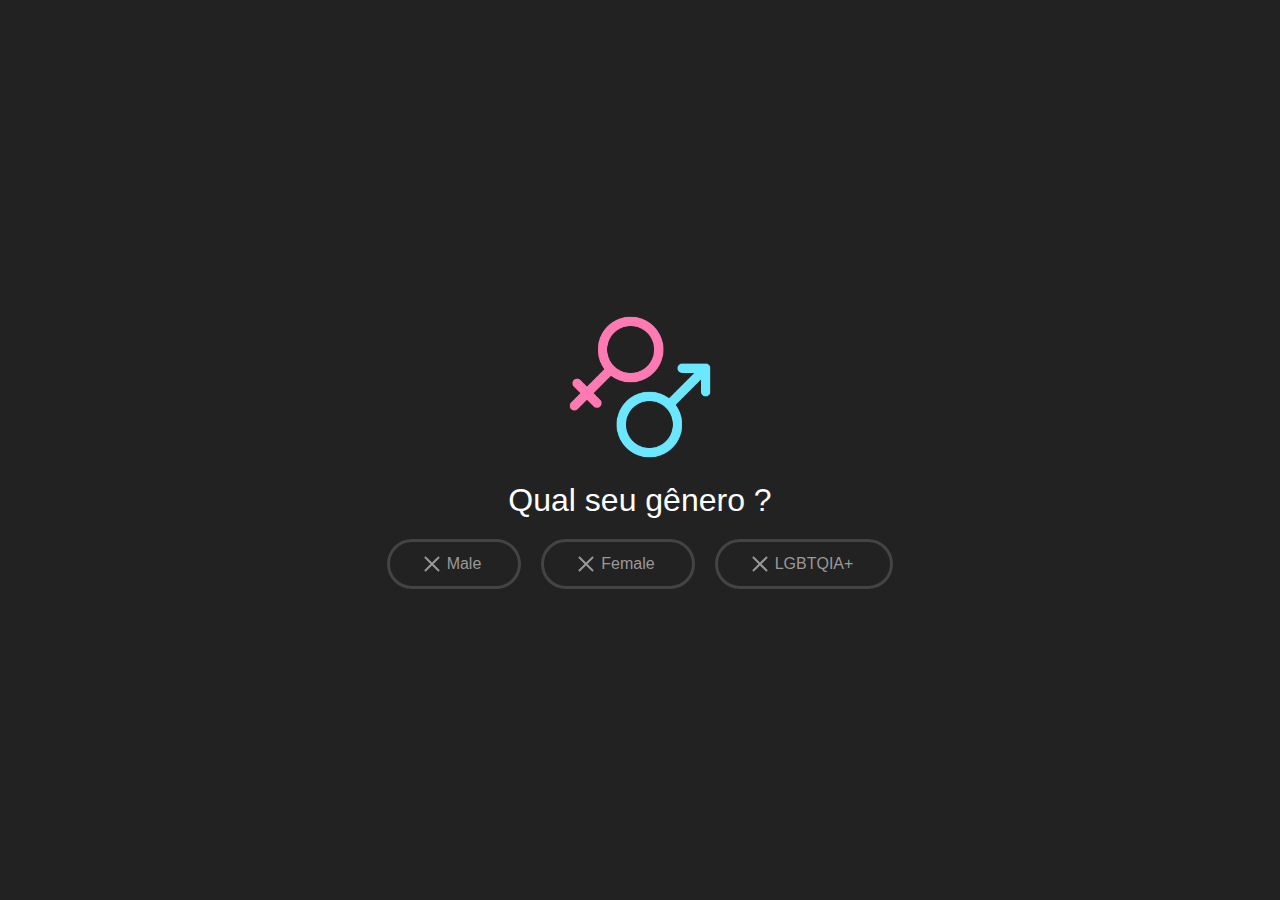
<file: animatedGender/index.html>
<!DOCTYPE html>
<html lang="en">
<head>
    <meta charset="UTF-8">
    <meta http-equiv="X-UA-Compatible" content="IE=edge">
    <meta name="viewport" content="width=device-width, initial-scale=1.0">
    <title>Gender Selection</title>
    <link rel="stylesheet" href="./style.css" />
</head>
<body>
    <div class="container">
        <img src="gender.png" />
        <h2> Qual seu gênero ? </h2>
        <div class="gender">
            <label style="--clr:#6be7ff">
                <input type="radio" name="sex">
                <i></i>
                <span>Male</span>
            </label>
            <label style="--clr:#ff7ab2">
                <input type="radio" name="sex">
                <i></i>
                <span>Female</span>
            </label>
            <label style="--clr:#ffa331">
                <input type="radio" name="sex">
                <i></i>
                <span>LGBTQIA+</span>
            </label>
        </div>
    </div>
</body>
</html>
</file>
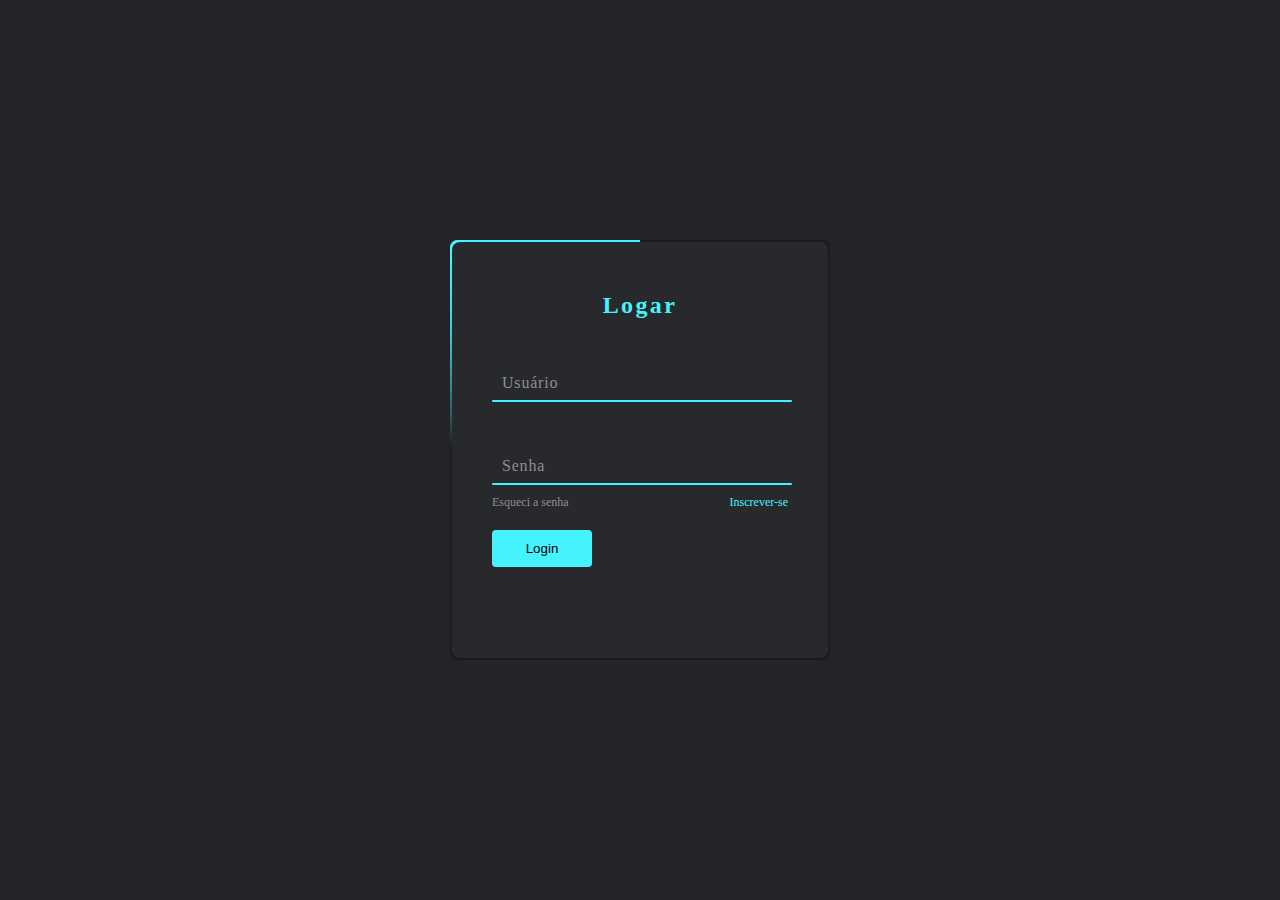
<file: animatedLoginForm/index.html>
<!DOCTYPE html>
<html lang="en">
<head>
    <meta charset="UTF-8">
    <meta http-equiv="X-UA-Compatible" content="IE=edge">
    <meta name="viewport" content="width=device-width, initial-scale=1.0">
    <link rel="stylesheet" href="./style.css" />
    <title>Animated Login</title>
</head>
<body>
    <div class="box">
        <div class="form">
            <h2> Logar </h2>
            <div class="inputBox">
                <input type="text" required="required"/>
                <span>Usuário</span>
                <i></i>
            </div>
            <div class="inputBox">
                <input type="password" required="required"/>
                <span>Senha</span>
                <i></i>
            </div>
            <div class="links">
                <a href="#">Esqueci a senha</a>
                <a href="#">Inscrever-se</a>
            </div>
            <input type="submit" value="Login" />
        </div>
    </div>
</body>
</html>
</file>
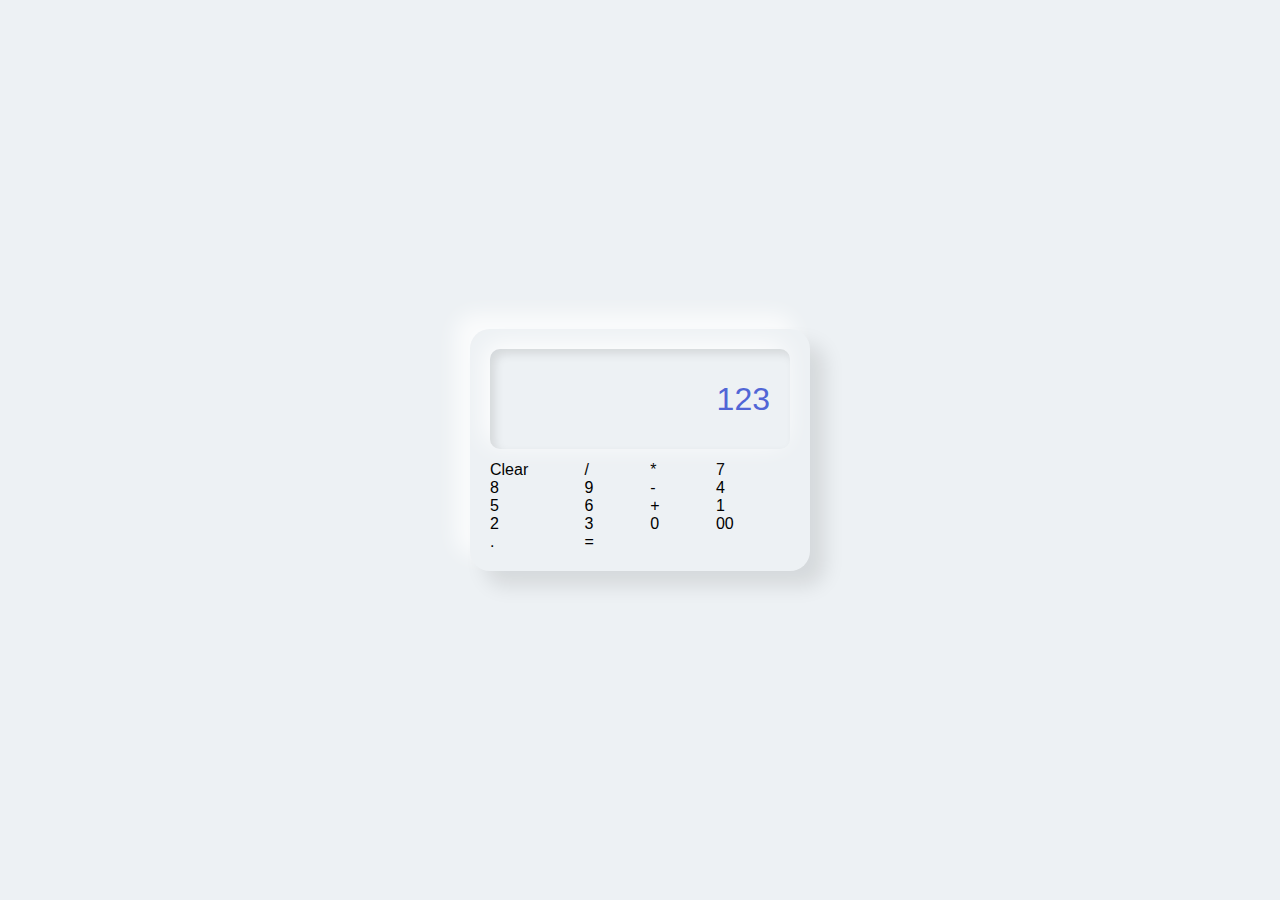
<file: Calculator/index.html>
<!DOCTYPE html>
<html lang="en">
<head>
    <meta charset="UTF-8">
    <meta http-equiv="X-UA-Compatible" content="IE=edge">
    <meta name="viewport" content="width=device-width, initial-scale=1.0">
    <title>Calculator</title>
    <link rel="stylesheet" href="style.css" /> 
</head>
<body>
    <div class="calculator">
        <div class="buttons">
            <h2 id="value">123</h2>
            <span id="clear">Clear</span>
            <span>/</span>
            <span id="minus">*</span>
            <span>7</span>
            <span>8</span>
            <span>9</span>
            <span id="minus">-</span>
            <span>4</span>
            <span>5</span>
            <span>6</span>
            <span id="plus">+</span>
            <span>1</span>
            <span>2</span>
            <span>3</span>
            <span>0</span>
            <span>00</span>
            <span>.</span>
            <span id="equal">=</span>
        </div>
    </div>
</body>
</html>
</file>
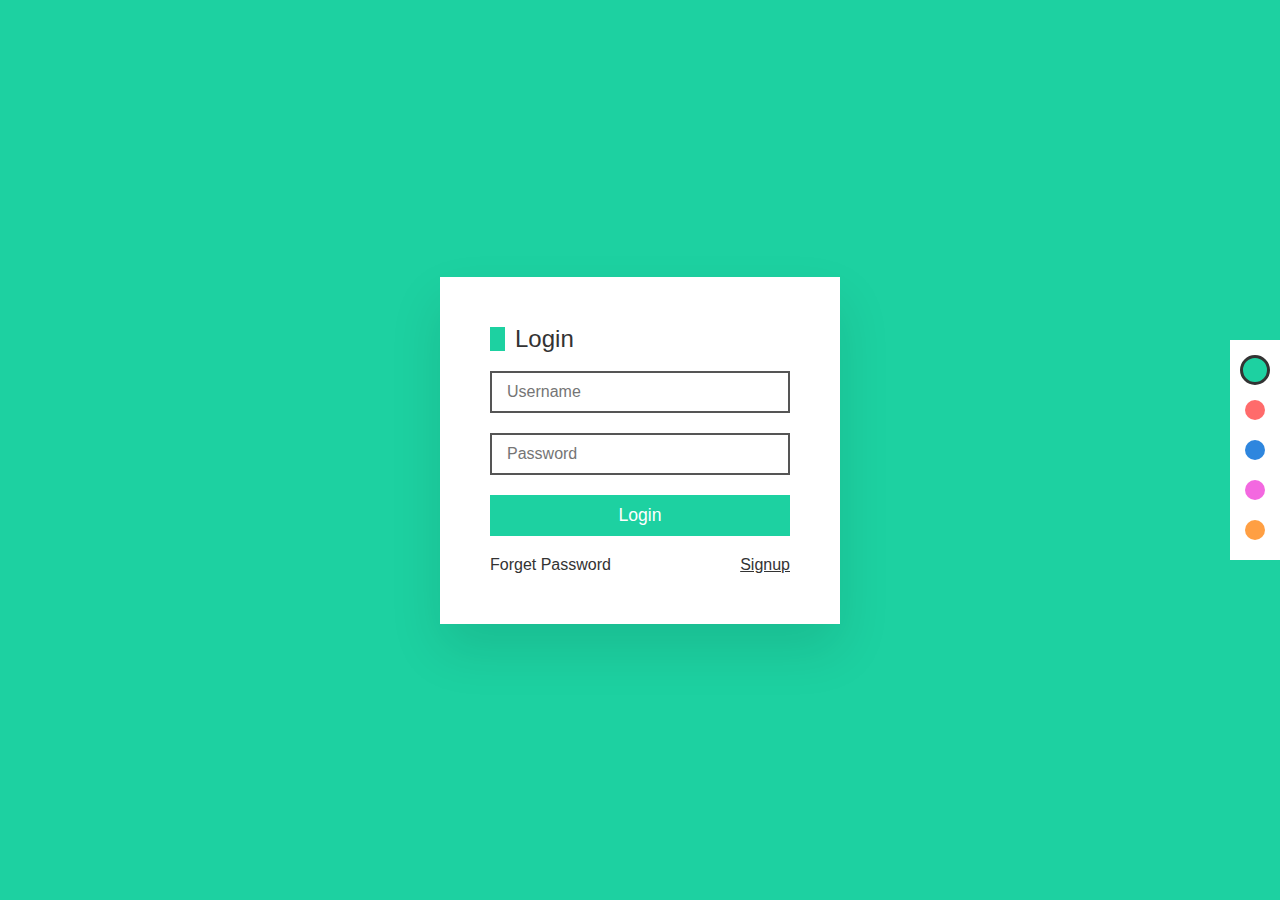
<file: ColorSwitch/index.html>
<!DOCTYPE html>
<html lang="pt-br">
<head>
    <meta charset="UTF-8">
    <meta http-equiv="X-UA-Compatible" content="IE=edge">
    <meta name="viewport" content="width=device-width, initial-scale=1.0">
    <title>Color Switch</title>
    <link rel="stylesheet" href="style.css" />
</head>
<body>
    <div class="login">
        <h2 id="txt">Login</h2>
        <div class="inputBox">
            <input type="text"  placeholder="Username"/>
        </div>
        <div class="inputBox">
            <input type="password"  placeholder="Password"/>
        </div>
        <div class="inputBox">
            <input type="submit"  value="Login" id="btn"/>
        </div>
        <div class="group">
            <a href="#"> Forget Password</a>
            <a href="#"> Signup</a>
        </div>
    </div>
    <div class="colors">
        <span onclick="changeColor('#1dd1a1')" class="active" style="--clr:#1dd1a1"></span>
        <span onclick="changeColor('#ff6b6b')" style="--clr:#ff6b6b"></span>
        <span onclick="changeColor('#2e86de')" style="--clr:#2e86de"></span>
        <span onclick="changeColor('#f368e0')" style="--clr:#f368e0"></span>
        <span onclick="changeColor('#ff9f43')" style="--clr:#ff9f43"></span>
    </div>

    <script>
        let btn = document.getElementById("btn");
        let txt = document.getElementById("txt");
        function changeColor(color){
            document.body.style.background = color;
            btn.style.background = color;
            txt.style.borderColor = color;


            //marcar como ativo
            document.querySelectorAll('span').forEach((item) => {
                item.classList.remove('active');
            })
            event.target.classList.add('active');
        }
    </script>
</body>
</html>
</file>
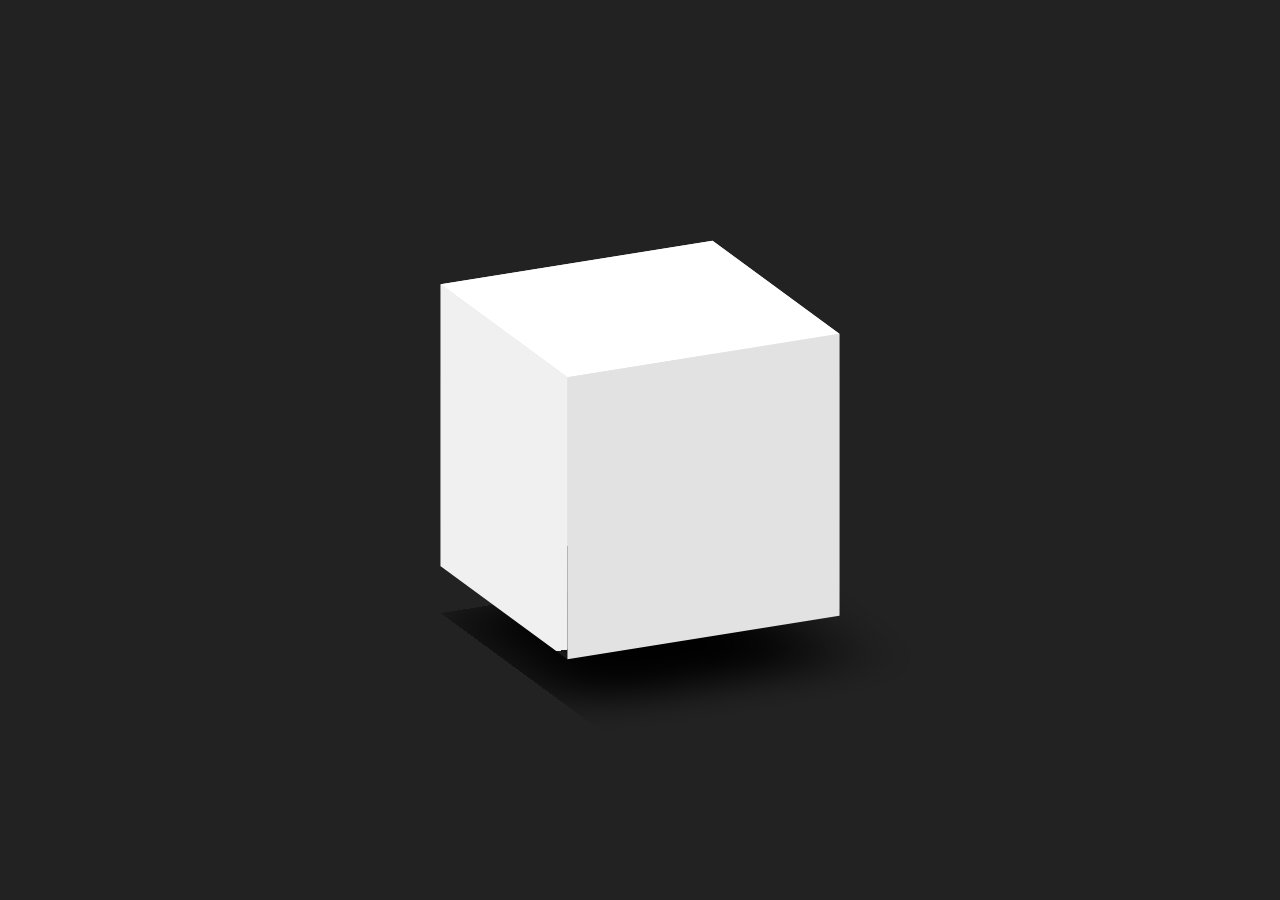
<file: css3d/index.html>
<!DOCTYPE html>
<html lang="pt-br">
<head>
    <meta charset="UTF-8">
    <meta http-equiv="X-UA-Compatible" content="IE=edge">
    <meta name="viewport" content="width=device-width, initial-scale=1.0">
    <title>Document</title>
    <link rel="stylesheet" href="style.css" />
</head>
<body>
    <div class="cube">
        <div class="big">
            <span style="--i:0; --clr:#e2e2e2;"></span>
            <span style="--i:1; --clr:#f0f0f0;"></span>
            <span style="--i:2; --clr:#e2e2e2;"></span>
            <span style="--i:3; --clr:#f0f0f0;"></span>
            <span class="top" style="--clr:#fff;"></span>
        </div>
    </div>
</body>
</html>
</file>
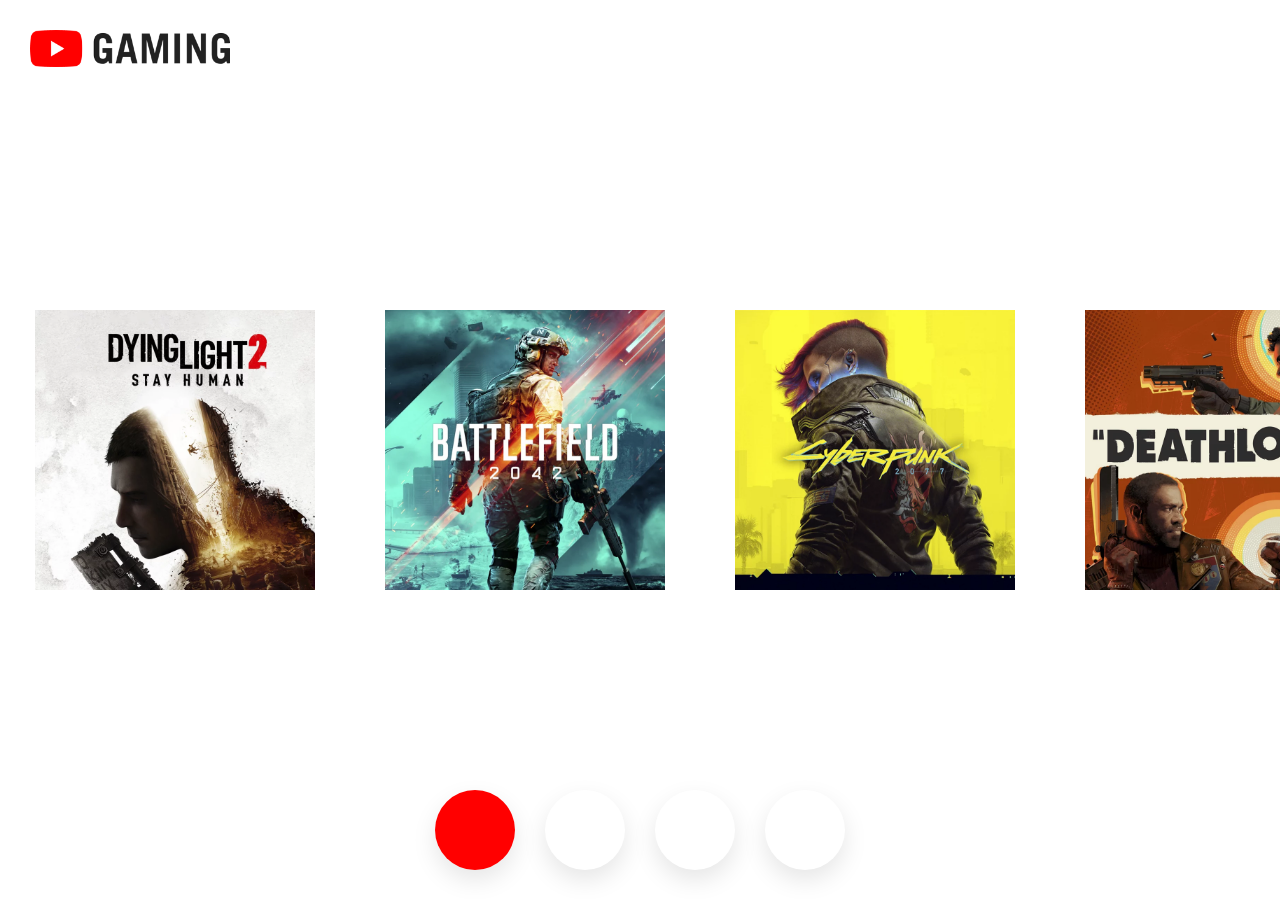
<file: GamingWebSite/index.html>
<!DOCTYPE html>
<html lang="en">
<head>
    <meta charset="UTF-8">
    <meta http-equiv="X-UA-Compatible" content="IE=edge">
    <meta name="viewport" content="width=device-width, initial-scale=1.0">
    <link rel="stylesheet" href="./styles.css" />
    <title>Gaming WebSite</title>
    <link rel="stylesheet" href="https://cdnjs.cloudflare.com/ajax/libs/font-awesome/6.3.0/css/all.min.css" integrity="sha512-SzlrxWUlpfuzQ+pcUCosxcglQRNAq/DZjVsC0lE40xsADsfeQoEypE+enwcOiGjk/bSuGGKHEyjSoQ1zVisanQ==" crossorigin="anonymous" referrerpolicy="no-referrer" />
</head>
<body>
    <section>
        <header>
            <a href="#" class="logo"><img src="./img/logo.png" /></a>
            <i class="fa-solid fa-magnifying-glass"></i>
        </header>
        <div class="imgScroll">
            <div>
                <img src="./img/img1.jpg" />
                <img src="./img/img2.jpg" />
                <img src="./img/img3.jpg" />
                <img src="./img/img4.jpg" />
                <img src="./img/img5.jpg" />
                <img src="./img/img6.jpg" />
                <img src="./img/img7.jpg" />
                <img src="./img/img8.jpg" />
                <img src="./img/img9.jpg" />
            </div>
            <div>
                <img src="./img/img1.jpg" />
                <img src="./img/img2.jpg" />
                <img src="./img/img3.jpg" />
                <img src="./img/img4.jpg" />
                <img src="./img/img5.jpg" />
                <img src="./img/img6.jpg" />
                <img src="./img/img7.jpg" />
                <img src="./img/img8.jpg" />
                <img src="./img/img9.jpg" />
            </div>
        </div>
        <ul class="navigation">
            <li class="active"><a href="#"><i class="fa-solid fa-house"></i></a></li>
            <li><a href="#"><i class="fa-solid fa-fire"></i></a></li>
            <li><a href="#"><i class="fa-regular fa-gamepad"></i></a></li>
            <li><a href="#"><i class="fa-solid fa-user"></i></a></li>
        </ul>
    </section>
</body>
</html>
</file>
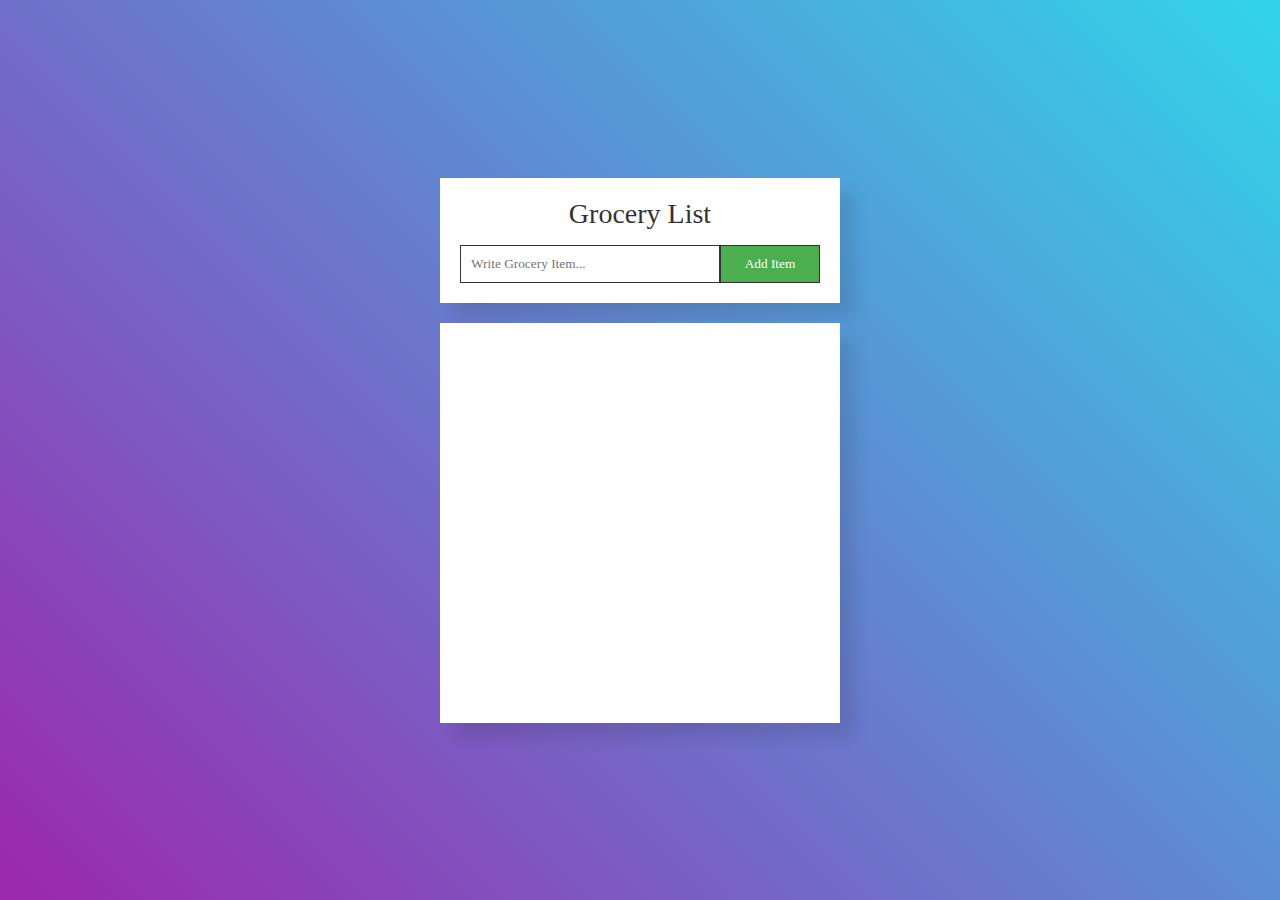
<file: GroceryList/index.html>
<!DOCTYPE html>
<html lang="en">
<head>
    <meta charset="UTF-8">
    <meta name="viewport" content="width=device-width, initial-scale=1.0">
    <title>Grocery List</title>
    <link rel="stylesheet" href="./style.css" />
</head>
<body>
    <div class="container">
        <div class="box">
            <h2>Grocery List</h2>
            <form action="" id="grocery">
                <input type="text" id="writeList" placeholder="Write Grocery Item..." required>
                <button>Add Item</button>
            </form>
        </div>
        <ol></ol>
    </div>

    <script>
        let grocery = document.getElementById("grocery");
        grocery.addEventListener("submit", addItem);

        function addItem(e) {
            e.preventDefault();
            let data = this.elements.writeList.value;
            let list = document.querySelector('ol');
            let item = document.createElement('li');
            let text = document.createElement('p');

            text.textContent = data;
            this.elements.writeList.value = "";
            item.append(text);
            list.append(item);

            let rmvBtn = document.createElement("span");
            rmvBtn.classList.add('remove');
            item.append(rmvBtn);
            rmvBtn.addEventListener("click", deleteItem);
            item.addEventListener("click", doneItem);
        }

        function deleteItem (e) {
            this.parentElement.remove();
        }

        function doneItem(e) {
            this.classList.toggle('done');
        }
    </script>
</body>
</html>
</file>
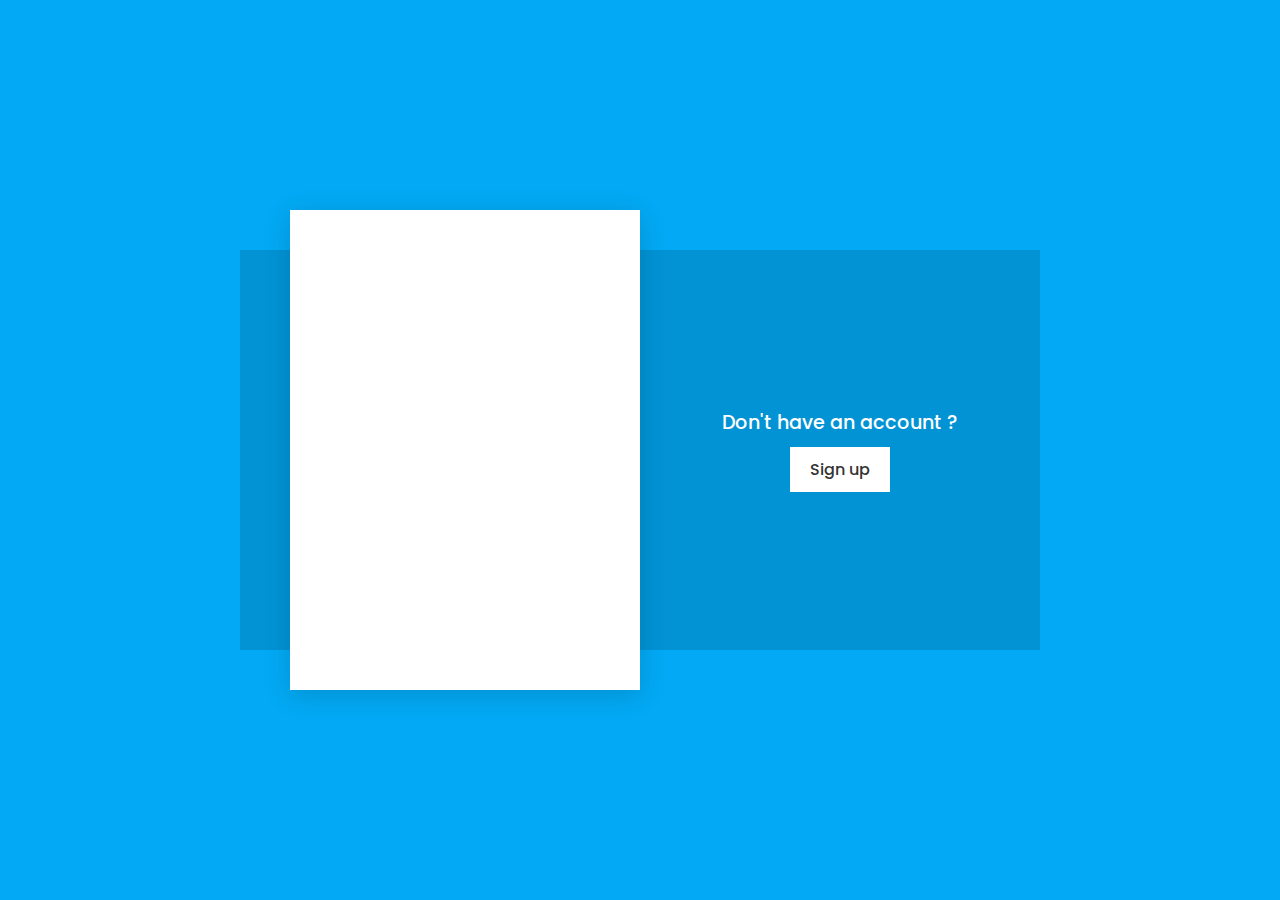
<file: LoginRegisterForm/index.html>
<!DOCTYPE html>
<html lang="en">
<head>
    <meta charset="UTF-8">
    <meta name="viewport" content="width=device-width, initial-scale=1.0">
    <link rel="stylesheet" href="./styles.css" />
    <title>Register Login Form</title>
</head>
<body>
    <div class="container">
        <div class="box signin">
            <h2>Already have an account ?</h2>
            <button class="signinBtn">Sign in</button>
        </div>
        <div class="box signup">
            <h2>Don't have an account ?</h2>
            <button class="signupBtn">Sign up</button>
        </div>
        <div class="formBx"></div>
    </div>
    <script>
        let signinBtn = document.querySelector('.signinBtn');
        let signupBtn = document.querySelector('.signupBtn');
        let body = document.querySelector('body');

        signupBtn.onclick = function() {
            body.classList.add('slide');
        }
        signinBtn.onclick = function() {
            body.classList.remove('slide');
        }
    </script>
</body>
</html>
</file>
<file: animatedGender/style.css>
@import url('https://fonts.googleapis.com/css?family=Poppins:100,200,300,400,500,600,700,800,900');

*{
    margin: 0;
    padding: 0;
    box-sizing: border-box;
    font-family: 'Popins', sans-serif;
}

body{
    display: flex;
    justify-content: center;
    align-items: center;
    min-height: 100vh;
    background-color: #222;
}

.container{
    position: relative;
    display: flex;
    flex-direction: column;
    align-items: center;
    gap: 20px;
}

.container img{
    max-width: 150px;
}

.container h2{
    font-size: 2em;
    color: #fff;
    font-weight: 500;
}

.gender{
    position: relative;
    display: flex;
    gap: 20px;
}

.gender label{
    position: relative;
    padding: 15px 40px 15px 30px;
    display: flex;
    justify-content: center;
    align-items: center;
    gap: 5px;
    font-weight: 500;
    cursor: pointer;
    user-select: none;
}

.gender label input{
    appearance: none;

}

.gender label i{
    position: relative;
    width: 20px;
    height: 20px;
    display: flex;
    justify-content: center;
    align-items: center;
}

.gender label i::before{
    content: '';
    position: absolute;
    width: 100%;
    height: 2px;
    background-color: #999;
    transform: rotate(45deg);
    transition: 0.5s;
}
.gender label i::after{
    content: '';
    position: absolute;
    width: 100%;
    height: 2px;
    background-color: #999;
    transform: rotate(315deg);
    transition: 0.5s;
}

.gender label input:checked ~ i::before
{
    width: 50%;
    transform: rotate(45deg) translate(-4px, 9px);
}

.gender label input:checked ~ i::before,
.gender label input:checked ~ i::after
{
    background-color: #333;
}

.gender label span{
    color: #999;
    transition: 0.5s;
}

.gender label span::before
{
    content: '';
    position: absolute;
    top: 0;
    left: 0;
    border: 3px solid #444;
    width: 100%;
    height: 100%;
    border-radius: 30px;
    box-sizing: border-box;
    pointer-events: none;
    transition: 0.5s;
    z-index: -1;
}

.gender label:hover span::before {
    border: 3px solid var(--clr);
}

.gender label input:checked ~ span::before
{
    background-color: var(--clr);
    border: 3px solid var(--clr);
    box-shadow: 0 0 20px var(--clr), 0 0 60px var(--clr);
}

.gender label input:checked ~ span
{
    color: #333;
}
</file>
<file: animatedLoginForm/style.css>
* {
  margin: 0;
  padding: 0;
  box-sizing: border-box;
}

body {
  display: flex;
  justify-content: center;
  align-items: center;
  min-height: 100vh;
  background: #23242a;
}

.box {
  position: relative;
  width: 380px;
  height: 420px;
  background: #1c1c1c;
  border-radius: 8px;
  overflow: hidden;
}

.box::before {
  content: "";
  position: absolute;
  top: -50%;
  left: -50%;
  width: 380px;
  height: 420px;
  background: linear-gradient(0deg, transparent, #45f3ff, #45f3ff);
  transform-origin: bottom right;
  animation: animate 6s linear infinite;
}
.box::after {
  content: "";
  position: absolute;
  top: -50%;
  left: -50%;
  width: 380px;
  height: 420px;
  background: linear-gradient(0deg, transparent, #45f3ff, #45f3ff);
  transform-origin: bottom right;
  animation: animate 6s linear infinite;
  animation-delay: -3s;
}

@keyframes animate {
  0% {
    transform: rotate(0deg);
  }
  100% {
    transform: rotate(360deg);
  }
}

.form {
  position: absolute;
  inset: 2px;
  border-radius: 8px;
  background: #28292d;
  z-index: 10;
  padding: 50px 40px;
  display: flex;
  flex-direction: column;
}

.form h2 {
  color: #45f3ff;
  font-weigth: 500;
  text-align: center;
  letter-spacing: 0.1em;
}

.inputBox {
  position: relative;
  width: 300px;
  margin-top: 35px;
}

.inputBox input {
  position: relative;
  width: 100%;
  padding: 20px 10px 10px;
  background: transparent;
  border: none;
  outline: none;
  color: #23242a;
  font-size: 1em;
  letter-spacing: 0.05em;
  z-index: 10;
}

.inputBox span {
  position: absolute;
  left: 0;
  padding: 20px 10px 10px;
  font-size: 1em;
  color: #8f8f8f;
  pointer-events: none;
  letter-spacing: 0.05em;
  transition: 0.5s;
}

.inputBox input:valid ~ span,
.inputBox input:focus ~ span {
  color: #45f3ff;
  transform: translateX(-10px) translateY(-34px);
  font-size: 0.75em;
}

.inputBox i {
  position: absolute;
  left: 0;
  bottom: 0;
  width: 100%;
  height: 2px;
  background: #45f3ff;
  border-radius: 4px;
  transition: 0.5s;
  pointer-events: none;
  z-index: 9;
}

.inputBox input:valid ~ i,
.inputBox input:focus ~ i {
  height: 44px;
}

.links {
  display: flex;
  justify-content: space-between;
}

.links a {
  margin: 10px 0;
  font-size: 0.75em;
  color: #8f8f8f;
  text-decoration: none;
}

.links a:hover,
.links a:nth-child(2) {
  color: #45f3ff;
}

input[type="submit"] {
  border: none;
  outline: none;
  background: #45f3ff;
  padding: 11px 25px;
  width: 100px;
  margin-top: 10px;
  border-radius: 4px;
  font-weigth: 600;
}
</file>
<file: Calculator/style.css>
@import url('https://fonts.googleapis.com/css2?family=Inter:wght@400;500;600;700&display=swap');
* {
  margin: 0;
  padding: 0;
  box-sizing: border-box;
  font-family:'Poppins', sans-serif ;
}
body{
    display: flex;
    justify-content: center;
    align-items: center;
    min-height: 100vh;
    background: #edf1f4;
}

.calculator
{
    position: relative;
    width: 340px;
    padding: 20px;
    border-radius: 20px;
    box-shadow: 15px 15px 20px rgba(0, 0, 0, 0.1), -15px -15px 20px #fffb;
}

.calculator .buttons
{
    position: relative;
    display: grid;
}

.calculator .buttons #value
{
    position: relative;
    grid-column: span 4;
    user-select: none;
    overflow: none;
    width: 100%;
    text-align: end;
    color: #5166d6;
    height: 100px;
    line-height: 100px;
    box-shadow: inset 5px 5px 10px rgba(0, 0, 0, 0.1), -5px -5px 26px #fff;
    border-radius: 10px;
    margin-bottom: 12px;
    padding: 0 20px;
    font-size: 2em;
    font-weight: 500;
}
</file>
<file: ColorSwitch/style.css>
@import url('https://fonts.googleapis.com/css2?family=Inter:wght@400;500;600;700&display=swap');
* {
  margin: 0;
  padding: 0;
  box-sizing: border-box;
  font-family:'Poppins', sans-serif ;
}

body{
    display: flex;
    justify-content: center;
    align-items: center;
    min-height: 100vh;
    background: #1dd1a1;
    transition: 0.5s;
}

.login{
    position: relative;
    padding: 50px;
    background: #fff;
    width: 400px;
    display: flex;
    flex-direction: column;
    gap: 20px;
    box-shadow: 0 25px 50px rgba(0, 0, 0, 0.1);
}

.login h2{
    font-weight: 500;
    border-left: 15px solid #1dd1a1;
    line-height: 1em;
    padding-left: 10px;
    transition: 0.5s;
    color: #333;
    transition: 0.5s;
}

.login .inputBox{
    position: relative;
}

.login .inputBox input{
    position: relative;
    width: 100%;
    padding: 10px 15px;
    outline: none;
    border: 2px solid #555;
    font-size: 1em;
}

.login .inputBox input#btn{
    border: none;
    background: #1dd1a1;
    color: #fff;
    transition: 0.5s;
    font-size: 1.1em;
    font-weight: 500;
    cursor: pointer;
}

.login .group{
    display: flex;
    justify-content: space-between;
}

.login .group a{
    color: #333;
    text-decoration: none;
}

.login .group a:nth-child(2) {
    font-weight: 500;
    text-decoration: underline;
}

.colors{
    position: absolute;
    right: 0;
    padding:  10px;
    background: #fff;
    display: flex;
    justify-content: center;
    align-items: center;
    flex-direction: column;
}

.colors span{
    position: relative;
    width: 20px;
    height: 20px;
    border-radius: 50%;
    background: var(--clr);
    margin: 10px 5px;
    cursor: pointer;
    transition: 0.5s;
}

.colors span:hover{
    transform: scale(1.1);
}

.colors span.active{
    border: 2px solid #333;
    scale: 1.5;
}
</file>
<file: css3d/style.css>
* {
  margin: 0;
  padding: 0;
  box-sizing: border-box;
}

body {
  display: flex;
  justify-content: center;
  align-items: center;
  min-height: 100vh;
  background: #222;
}

.cube {
  position: absolute;
  width: 300px;
  height: 300px;
}

.cube div {
  position: absolute;
  top: 0;
  left: 0;
  width: 100%;
  height: 100%;
  transform-style: preserve-3d;
  animation: animate 6s linear infinite;
  transform: rotateX(-20deg) rotateY(25deg);
}

@keyframes animate {
  0% {
    transform: rotateX(-20deg) rotateY(360deg);
  }

  100% {
    transform: rotateX(-20deg) rotateY(0deg);
  }
}

.cube .big span {
  position: absolute;
  width: 300px;
  height: 300px;
  background: var(--clr);
  transform: rotateY(calc(90deg * var(--i))) translateZ(150px);
  transform-style: preserve-3d;
  transition: 0.5s;
}
.cube:hover .big span {
  background: transparent;
  border: 10px solid #ffa20d;
  filter: drop-shadow(0 0 20px #ffa20d);
}
.cube .big span.top {
  transform: rotateX(90deg) translateZ(150px);
}

.cube .big span.top::before {
  content: "";
  position: absolute;
  inset: 0;
  background: black;
  transform: translateZ(-350px);
  filter: blur(50px);
}
</file>
<file: GamingWebSite/styles.css>
@import url('https://fonts.googleapis.com/css2?family=Open+Sans:wght@300;400;500;600;700&display=swap');

* {
    margin: 0;
    padding: 0;
    box-sizing: border-box;
    font-family: 'Open Sans', sans-serif;
}

section {
    display: flex;
    justify-content: center;
    align-items: center;
    min-height: 100vh;
    width: 100%;
}

header {
    position: absolute;
    top: 0;
    width: 100%;
    padding: 30px;
    display: flex;
    justify-content: space-between;
    align-items: center;
}

header .logo img{
    position: relative;
    max-width: 200px;
}

header i {
    font-size: 1.5em;
    cursor: pointer;
}

.navigation {
    position: absolute;
    bottom: 30px;
    display: flex;
    gap: 30px;
}

.navigation li{
    position: relative;
    list-style: none;
}

.navigation li a{
    display: flex;
    justify-content: center;
    align-items: center;
    width: 80px;
    height: 80px;
    background-color: #fff;
    color: #333;
    box-shadow: 0 10px 25px rgba(0, 0, 0, 0.1);
    border-radius: 50%;
    font-size: 1.5em;
    text-decoration: none;
}

.navigation li.active a,
.navigation li.active a:hover
{
    background: #f00;
    color: #fff;
}

.navigation li a:hover{
    color: #f00;
}

.imgScroll{
    position: absolute;
    left: 0;
    padding: 60px 0;
    width: 100%;
    display: flex;
    overflow-x: hidden;
}

.imgScroll div{
    display: flex;
    animation: animate 40s linear infinite;
    animation-delay: -40s;
}

.imgScroll div:nth-child(2){
    animation: animate2 40s linear infinite;
    animation-delay: -20s;
}

.imgScroll:hover div,
.imgScroll:hover div:nth-child(2)
{
    animation-play-state: paused;
}

@keyframes animate
{
    0%
    {
        transform: translateX(100%);
    }
    100%
    {
        transform: translateX(-100%);
    }
}

@keyframes animate2
{
    0%{
        transform: translateX(0%);
    }
    100%{
        transform: translateX(-200%);
    }

}

.imgScroll div img{
    margin: 0 25px;
    max-width: 300px;
    border: 10px solid transparent;
    transition: 0.25s;
}

.imgScroll div img:hover{
    border: 10px solid #fff;
    box-shadow: 0 20px 40px rgba(0, 0, 0, 0.1);
}

.imgScroll:hover div img{
    opacity: 0.05;
    filter: blur(5px);
}

.imgScroll div img:hover{
    opacity: 1;
    filter: blur(0px);
}
</file>
<file: GroceryList/style.css>
* {
    margin: 0;
    padding: 0;
    box-sizing: border-box;
    font-family: 'Segoe UI';
 }

 body {
    display: flex;
    justify-content: center;
    align-items: center;
    min-height: 100vh;
    background: linear-gradient(45deg, #9c27b0, #31d5eb);
 }

 .container {
    position: relative;
    width: 400px;
    display: flex;
    flex-direction: column;
    gap: 20px;
 }

 .container .box {
    position: relative;
    width: 400px;
    background: #fff;
    padding: 20px;
    box-shadow: 15px 15px 15px rgba(0, 0, 0, 0.1);
 }

 .container .box h2 {
    font-size: 1.75em;
    font-weight: 500;
    color:  #333;
    margin-bottom: 15px;
    width: 100%;
    text-align: center;
 }

 .container .box #grocery {
    position: relative;
    width: 100%;
    display: flex;
 }

 .container .box #grocery input {
    position: relative;
    width: 100%;
    padding: 10px;
    border: 1px solid #333;
    outline: none;

 }

 .container .box #grocery button {
    background: #4bae4f;
    color: #fff;
    min-width: 100px;
    font-weight: 500;
    border: 1px solid #333;
    cursor: pointer;
    outline: none;
 }

 .container ol {
    position: relative;
    padding: 10px  20px 10px 40px;
    width: 100%;
    min-height: 400px;
    background: #fff repeating-linear-gradient(transparent 0%,
    transparent 99%, #000 99%, #000 100%);
    background-size: 50px  50px;
    box-shadow: 15px 15px 15px rgba(0, 0, 0, 0.1);
 }

 .container ol li {
    position: relative;
    font-size: 1.5em;
    height: 50px;
 }

 .container ol li .remove {
    position: absolute;
    top: 5px;
    right: 0;
    width: 25px;
    height: 25px;
    background-color: #f00;
    border-radius: 50%;
    cursor: pointer;
}

.container ol li.done p {
    text-decoration: line-through;
    color: rgba(0, 0, 0, 0.2);
}

.container ol li.done p:after {
    content: '';
    position: absolute;
    background-color: #4bae4f;
    top: 5px;
    right: 35px;
    width: 25px;
    height: 25px;
    border-radius: 50%;
    cursor: pointer;
}
</file>
<file: LoginRegisterForm/styles.css>
@import url('https://fonts.googleapis.com/css?family=Poppins:200,300,400,500,600,700,800,900&display=swap');

*{
    margin: 0;
    padding: 0;
    box-sizing: border-box;
    font-family: 'Poppins', sans-serif;
}

body{
    display: flex;
    justify-content: center;
    align-items: center;
    min-height: 100vh;
    background: #03a9f4;
    transition: 1s;
}

.slide {
    background: #f43648;
}

.container {
    position: relative;
    width: 800px;
    height: 400px;
    background: rgba(0, 0, 0, 0.125);
    display: flex;
    justify-content: center;
    align-items: center;
} 

.container .box {
    position: relative;
    width: 50%;
    height: 100%;
    z-index: 10;
    display: flex;
    justify-content: center;
    align-items: center;
    flex-direction: column;
    padding: 40px;
}

.container .box h2 {
    color: #fff;
    font-size: 1.2em;
    font-weight: 500;
    margin-bottom: 10px;
}

.container .box button {
    cursor: pointer;
    padding: 10px 20px;
    background-color: #fff;
    color: #333;
    font-size: 16px;
    font-weight: 500;
    border: none;
    outline: none;
}


.formBx {
    position: absolute;
    left: 50px;
    width: 350px;
    height: 480px;
    background-color: #fff;
    z-index: 1000;
    box-shadow: 0 5px 25px rgba(0, 0, 0, 0.15);
    transition: 1s;
}

.slide .formBx {
    left: 400px;
}
</file>
